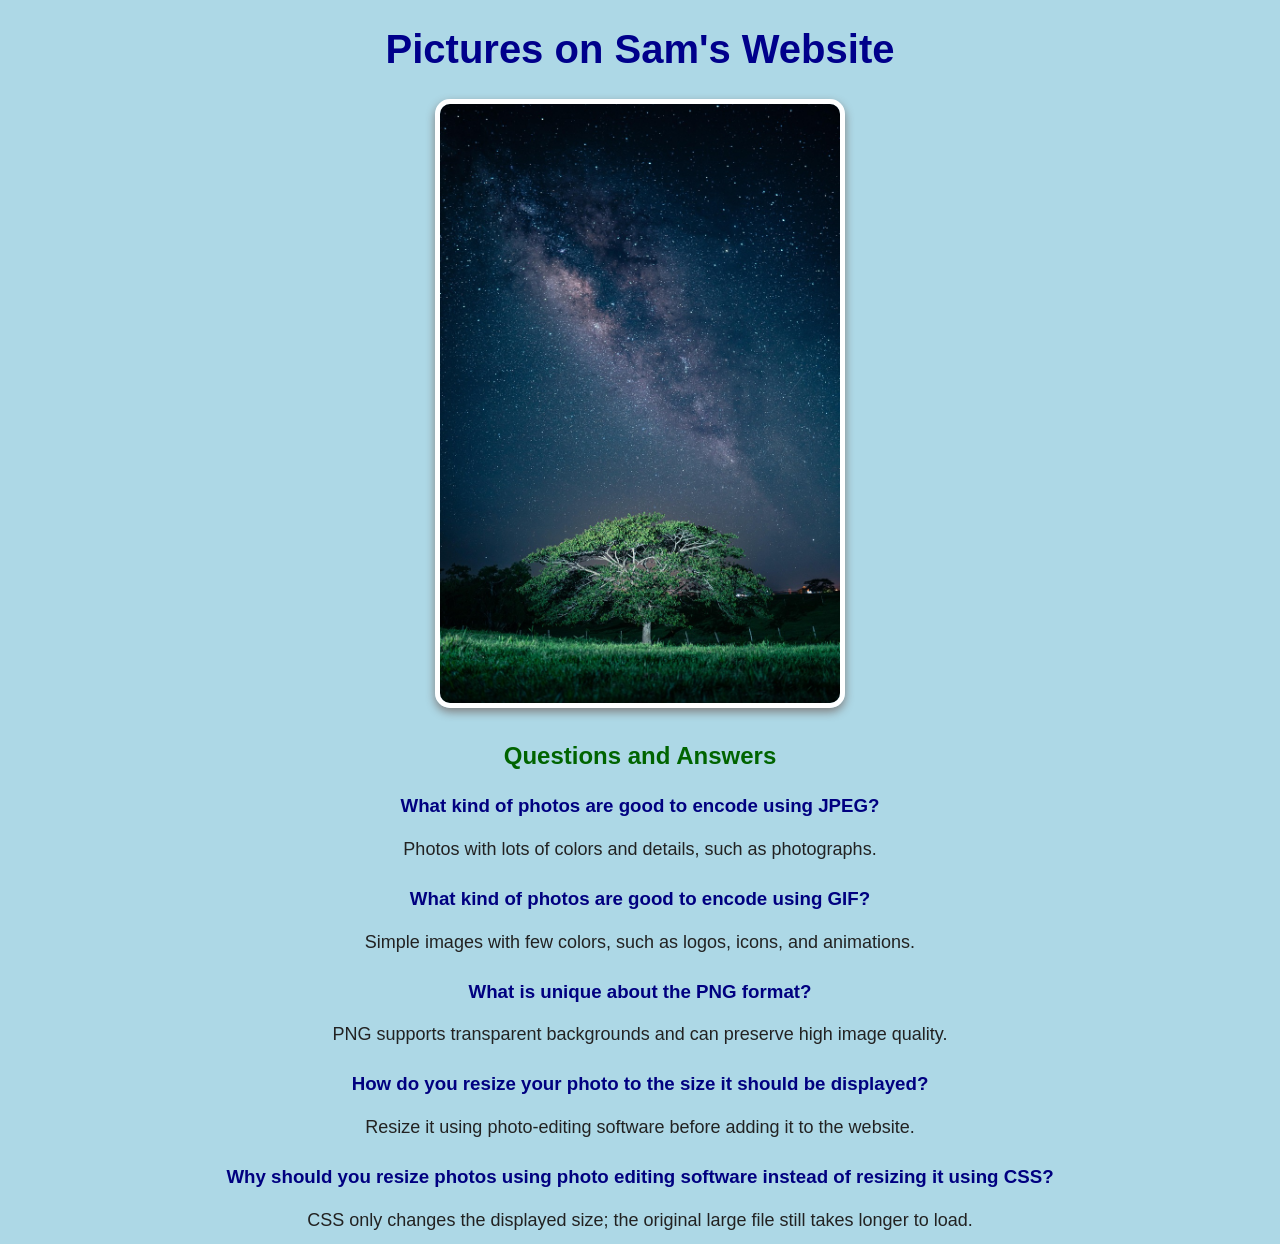
<file: new.html>
<!DOCTYPE html>
<html>
<head>
    <title>Pictures and Formats</title>

    <!-- Link to CSS -->
    <link rel="stylesheet" href="picture.css">

    <!-- Favicon -->
    <link rel="icon" type="image/png" href="samnadeempic.jpg">
</head>

<body>

    <h1>Pictures on Sam's Website</h1>

    <img src="samnadeempic.jpg" alt="A photo for my website" class="main-picture">

    <h2>Questions and Answers</h2>

    <h3>What kind of photos are good to encode using JPEG?</h3>
    <p>Photos with lots of colors and details, such as photographs.</p>

    <h3>What kind of photos are good to encode using GIF?</h3>
    <p>Simple images with few colors, such as logos, icons, and animations.</p>

    <h3>What is unique about the PNG format?</h3>
    <p>PNG supports transparent backgrounds and can preserve high image quality.</p>

    <h3>How do you resize your photo to the size it should be displayed?</h3>
    <p>Resize it using photo-editing software before adding it to the website.</p>

    <h3>Why should you resize photos using photo editing software instead of resizing it using CSS?</h3>
    <p>CSS only changes the displayed size; the original large file still takes longer to load.</p>

</body>
</html>
</file>
<file: picture.css>
body {
    background-color: lightblue;
    font-family: Arial, sans-serif;
    text-align: center;
    color: #222;
}

h1 {
    color: darkblue;
    font-size: 40px;
}

h2 {
    color: darkgreen;
    margin-top: 30px;
}

h3 {
    color: navy;
    margin-top: 25px;
}

p {
    font-size: 18px;
    max-width: 700px;
    margin: 10px auto;
    line-height: 1.5;
}

.main-picture {
    width: 400px;
    border: 5px solid white;
    border-radius: 15px;
    box-shadow: 0 4px 10px gray;
}
</file>
